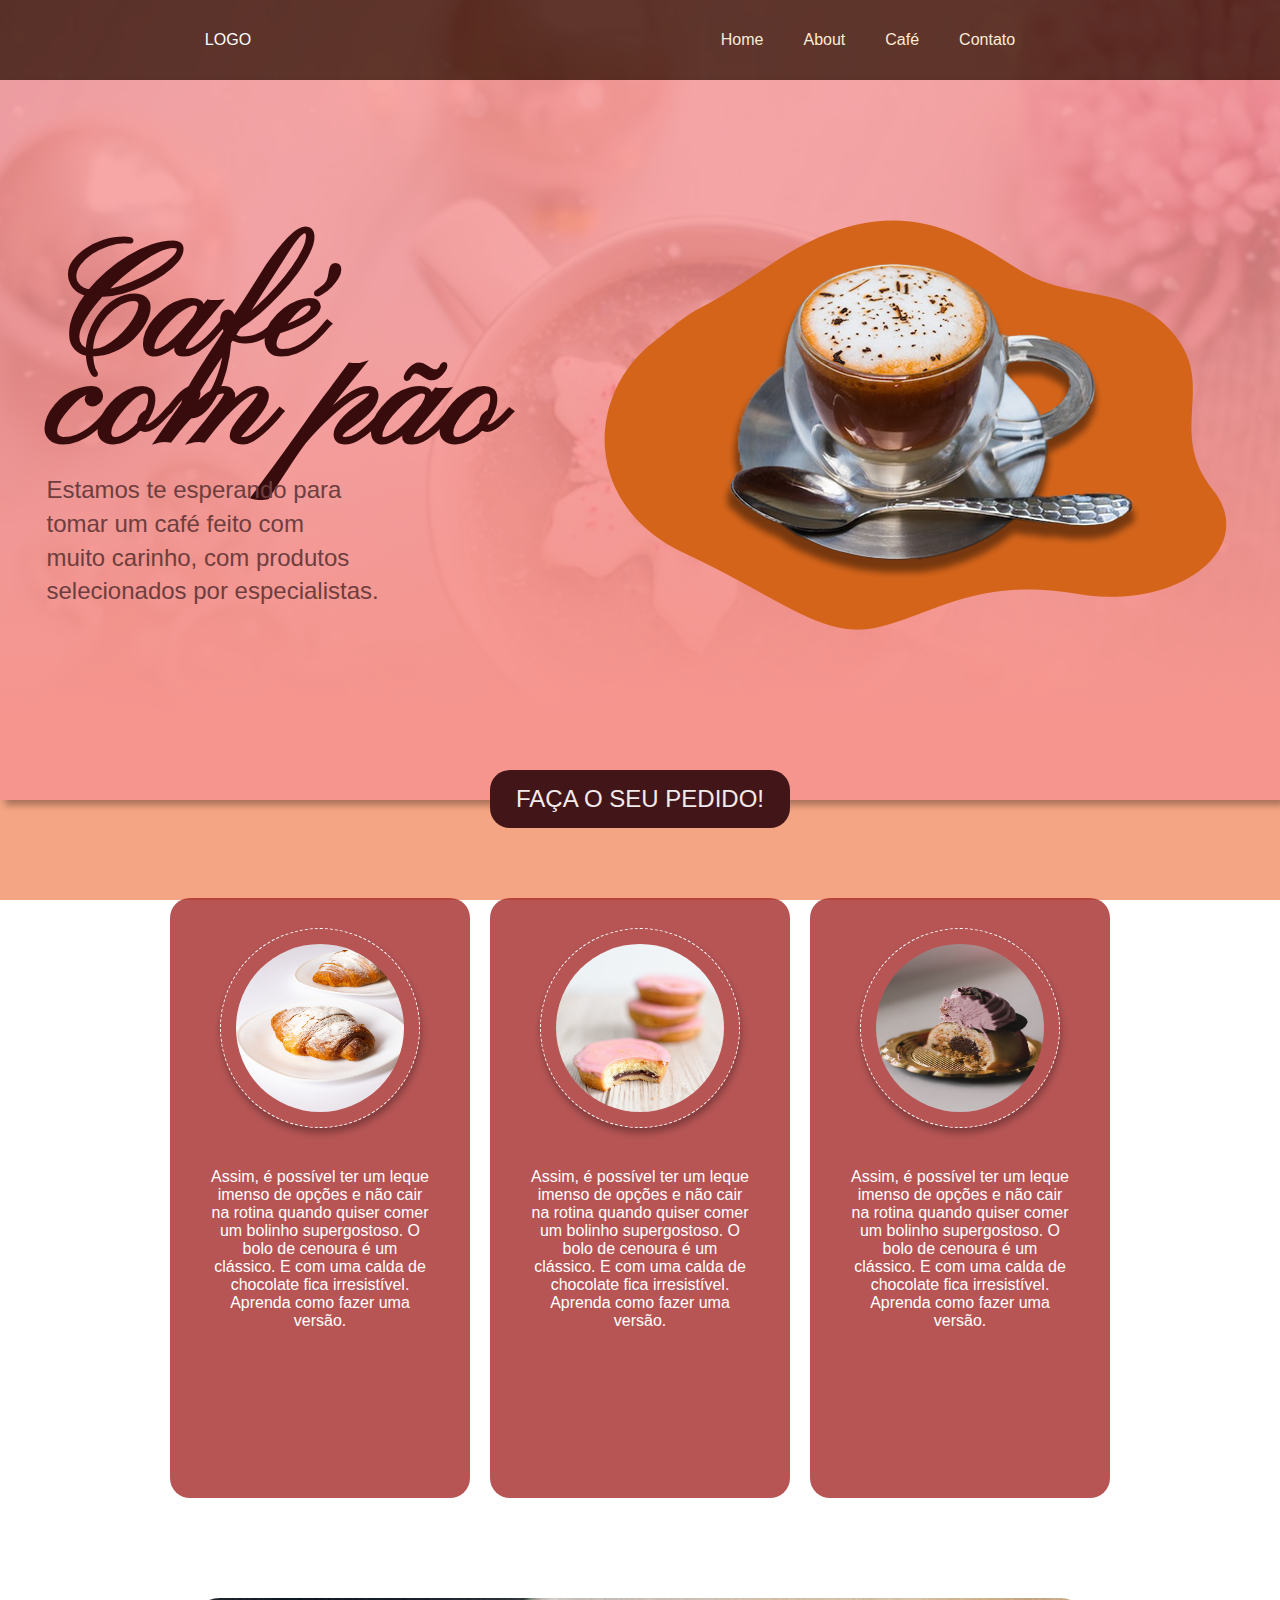
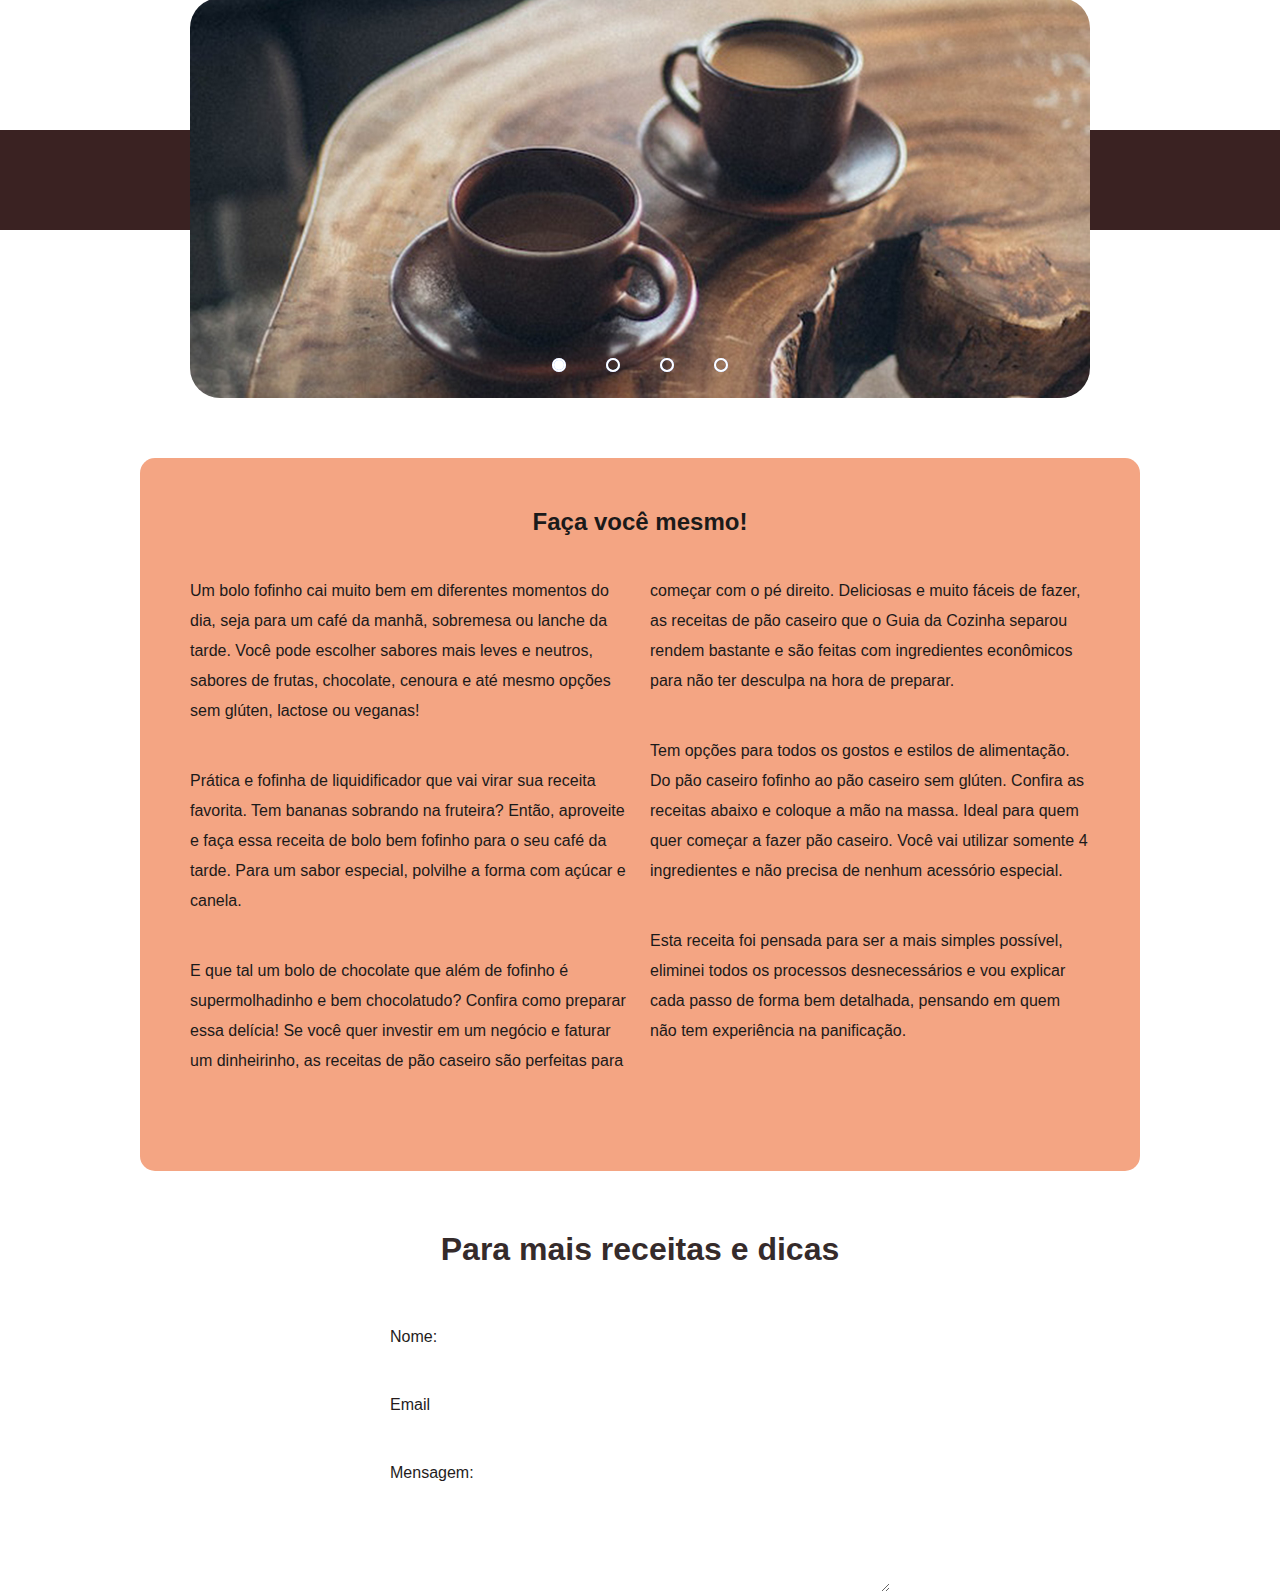
<file: index.html>
<!DOCTYPE html>
<html lang="pt-br">

<head>
    <meta charset="UTF-8">
    <meta name="viewport" content="width=device-width, initial-scale=1.0">
    <title>First School</title>
    <link rel="stylesheet" href="css/style.css">
    <link rel="stylesheet" href="css/">
    <link rel="stylesheet" href="css/">


    <link rel="stylesheet" href="css/style-slider.css">
    <link rel="preconnect" href="https://fonts.googleapis.com">
    <link rel="preconnect" href="https://fonts.gstatic.com" crossorigin>
    <link href="https://fonts.googleapis.com/css2?family=Pinyon+Script&display=swap" rel="stylesheet">

</head>

<body>
    <header class="header">
        <div id="logo">LOGO</div>
        <nav class="nav-toggle" id="menu">
            <ul>
                <li>
                    <a href="#">Home</a>
                </li>
                <li>
                    <a href="#">About</a>
                </li>
                <li>
                    <a href="#">Café</a>
                </li>
                <li>
                    <a href="#">Contato</a>
                </li>
            </ul>
        </nav>

    </header>
    <section class="sct-01">
        <div id="titulo ">
            <h1>Café
                <br>com pão
            </h1>
            <p>Estamos te esperando para <br>tomar um café feito com <br>muito carinho, com produtos <br>selecionados por especialistas.</p>
        </div>
        <div><img src="img/cafe.png " alt=" "></div>
    </section>
    <main>

        <button>FAÇA O SEU PEDIDO!</button>
        <section class="sct-02">
            <div>
                <img src="img/croassant.jpg" alt=" ">
                <p>Assim, é possível ter um leque imenso de opções e não cair na rotina quando quiser comer um bolinho supergostoso. O bolo de cenoura é um clássico. E com uma calda de chocolate fica irresistível. Aprenda como fazer uma versão.
                </p>
            </div>
            <div><img src="img/biscoito.jpg" alt="">
                <p>Assim, é possível ter um leque imenso de opções e não cair na rotina quando quiser comer um bolinho supergostoso. O bolo de cenoura é um clássico. E com uma calda de chocolate fica irresistível. Aprenda como fazer uma versão.
                </p>
            </div>
            <div><img src="img/doce.jpg" alt=" ">
                <p>Assim, é possível ter um leque imenso de opções e não cair na rotina quando quiser comer um bolinho supergostoso. O bolo de cenoura é um clássico. E com uma calda de chocolate fica irresistível. Aprenda como fazer uma versão.
                </p>
            </div>
        </section>
        <section class="slider">
            <div class="slides">
                <!-- Radio buttons -->
                <input type="radio" name="radio-btn" id="radio1">
                <input type="radio" name="radio-btn" id="radio2">
                <input type="radio" name="radio-btn" id="radio3">
                <input type="radio" name="radio-btn" id="radio4 ">
                <!-- Fim Radio buttons -->
                <!-- Slide images -->
                <div class="slide first">
                    <img src="img-01/img-01-.jpg" alt="">
                </div>
                <div class="slide">
                    <img src="img-01/img-02-.jpg" alt="">
                </div>
                <div class="slide">
                    <img src="img-01/img-03-.jpg" alt="">
                </div>
                <div class="slide">
                    <img src="img-01/img-04-.jpg" alt="">
                </div>
                <!-- Fim slide images -->
                <!-- Navigation auto -->
                <div class="navigation-auto">
                    <div class="auto-btn1"></div>
                    <div class="auto-btn2"></div>
                    <div class="auto-btn3"></div>
                    <div class="auto-btn4"></div>
                </div>
                <!-- Fim Navigation auto -->
            </div>
            <!-- Manual Navigation -->
            <div class="manual-navigation">
                <label for="radio1" class="manual-btn"></label>
                <label for="radio2" class="manual-btn"></label>
                <label for="radio3" class="manual-btn"></label>
                <label for="radio4" class="manual-btn"></label>
            </div>
            <!-- Fim Manual Navigation -->
        </section>

        <article class="artigo">
            <div>
                <h2>Faça você mesmo!</h2>
            </div>
            <div class="paragrafo">

                <p>Um bolo fofinho cai muito bem em diferentes momentos do dia, seja para um café da manhã, sobremesa ou lanche da tarde. Você pode escolher sabores mais leves e neutros, sabores de frutas, chocolate, cenoura e até mesmo opções sem glúten,
                    lactose ou veganas! </p>
                <p>

                    Prática e fofinha de liquidificador que vai virar sua receita favorita. Tem bananas sobrando na fruteira? Então, aproveite e faça essa receita de bolo bem fofinho para o seu café da tarde. Para um sabor especial, polvilhe a forma com açúcar e canela.
                </p>
                <p>

                    E que tal um bolo de chocolate que além de fofinho é supermolhadinho e bem chocolatudo? Confira como preparar essa delícia! Se você quer investir em um negócio e faturar um dinheirinho, as receitas de pão caseiro são perfeitas para começar com o pé direito.
                    Deliciosas e muito fáceis de fazer, as receitas de pão caseiro que o Guia da Cozinha separou rendem bastante e são feitas com ingredientes econômicos para não ter desculpa na hora de preparar. </p>
                <p>Tem opções para todos os gostos e estilos de alimentação. Do pão caseiro fofinho ao pão caseiro sem glúten. Confira as receitas abaixo e coloque a mão na massa. Ideal para quem quer começar a fazer pão caseiro. Você vai utilizar somente
                    4 ingredientes e não precisa de nenhum acessório especial.
                </p>
                <p>

                    Esta receita foi pensada para ser a mais simples possível, eliminei todos os processos desnecessários e vou explicar cada passo de forma bem detalhada, pensando em quem não tem experiência na panificação.
                </p>
            </div>

        </article>

        <section class="form-01">
            <h1>Para mais receitas e dicas</h1>

            <form id="form" action=" ">
                <label for="name">Nome:</label>
                <input type="text" id="name">
                <label for="email">Email</label>
                <input type="text" id="email">
                <label for="message">Mensagem:</label>
                <textarea name="textarea" id="message" cols="30" rows="10"></textarea>
            </form>
        </section>
    </main>
    <footer id="rodape">
        <p>Designer | Lazaro Lucio</p>
        <div>
            <img src="img/face.png" alt=" ">
            <img src="img/insta.png" alt=" ">
            <img src="img/whats.png" alt=" ">
            <img src="img/twitter.png" alt=" ">
        </div>
    </footer>
    <script src="js/script-slider.js"></script>

</body>

</html>
</file>
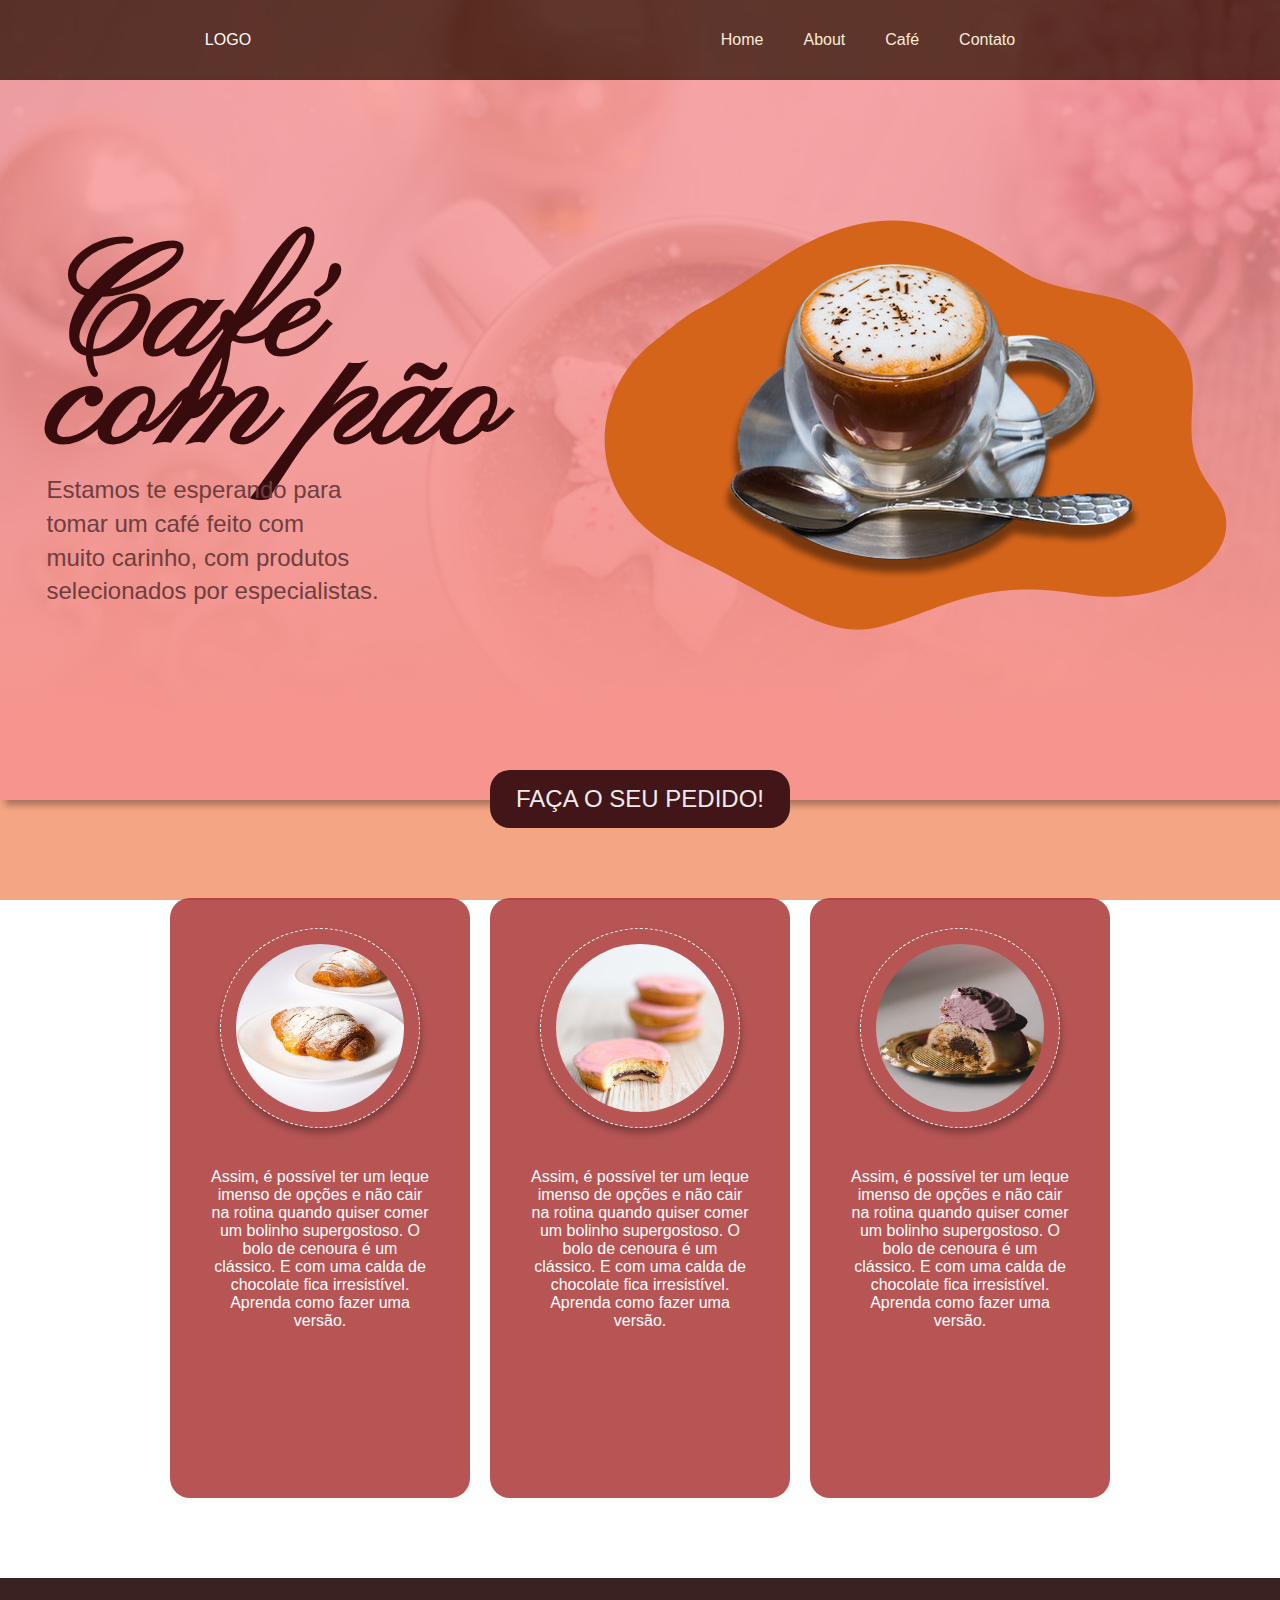
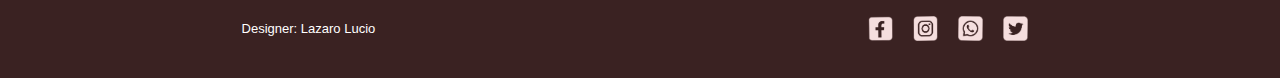
<file: index-ini.html>
<!DOCTYPE html>
<html lang="pt-br">

<head>
    <meta charset="UTF-8">
    <meta name="viewport" content="width=device-width, initial-scale=1.0">
    <title>First School</title>
    <link rel="stylesheet" href="css/style-ini.css">

    <link rel="preconnect" href="https://fonts.googleapis.com">
    <link rel="preconnect" href="https://fonts.gstatic.com" crossorigin>
    <link href="https://fonts.googleapis.com/css2?family=Pinyon+Script&display=swap" rel="stylesheet">

</head>

<body>
    <header class="header">
        <div id="logo">LOGO</div>
        <nav class="nav-toggle" id="menu">
            <ul>
                <li>
                    <a href="#">Home</a>
                </li>
                <li>
                    <a href="#">About</a>
                </li>
                <li>
                    <a href="#">Café</a>
                </li>
                <li>
                    <a href="#">Contato</a>
                </li>
            </ul>
        </nav>

    </header>
    <section class="sct-01">
        <div id="titulo ">
            <h1>Café
                <br>com pão
            </h1>
            <p>Estamos te esperando para <br>tomar um café feito com <br>muito carinho, com produtos <br>selecionados por especialistas.</p>
        </div>
        <div><img src="img/cafe.png " alt=" "></div>
    </section>
    <main>

        <button>FAÇA O SEU PEDIDO!</button>
        <section class="sct-02">
            <div>
                <img src="img/croassant.jpg" alt=" ">
                <p>Assim, é possível ter um leque imenso de opções e não cair na rotina quando quiser comer um bolinho supergostoso. O bolo de cenoura é um clássico. E com uma calda de chocolate fica irresistível. Aprenda como fazer uma versão.
                </p>
            </div>
            <div><img src="img/biscoito.jpg" alt="">
                <p>Assim, é possível ter um leque imenso de opções e não cair na rotina quando quiser comer um bolinho supergostoso. O bolo de cenoura é um clássico. E com uma calda de chocolate fica irresistível. Aprenda como fazer uma versão.
                </p>
            </div>
            <div><img src="img/doce.jpg" alt=" ">
                <p>Assim, é possível ter um leque imenso de opções e não cair na rotina quando quiser comer um bolinho supergostoso. O bolo de cenoura é um clássico. E com uma calda de chocolate fica irresistível. Aprenda como fazer uma versão.
                </p>
            </div>
        </section>

    </main>
    <footer id="rodape">
        <p>Designer: Lazaro Lucio</p>
        <div>
            <img src="img/face.png" alt=" ">
            <img src="img/insta.png" alt=" ">
            <img src="img/whats.png" alt=" ">
            <img src="img/twitter.png" alt=" ">
        </div>
    </footer>
    <script src="js/script-slider.js"></script>

</body>

</html>
</file>
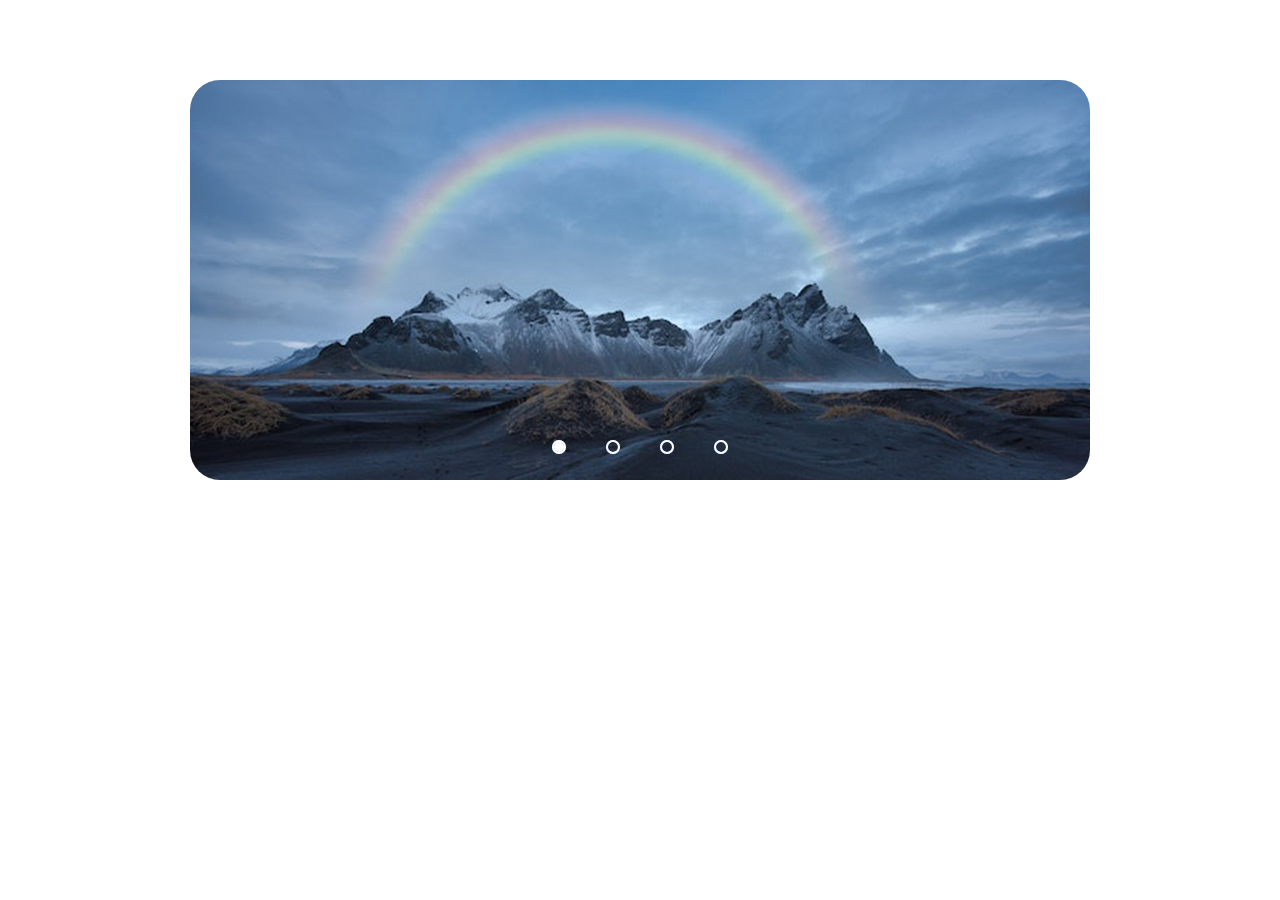
<file: slider.html>
<!DOCTYPE html>
<html lang="pt-br">

<head>
    <meta charset="UTF-8">
    <meta name="viewport" content="width=device-width, initial-scale=1.0">
    <title>Carrossel</title>
    <link rel="stylesheet" href="css/style-slider.css">

</head>

<body>
    <section class="slider">
        <div class="slides">
            <!-- Radio buttons -->
            <input type="radio" name="radio-btn" id="radio1">
            <input type="radio" name="radio-btn" id="radio2">
            <input type="radio" name="radio-btn" id="radio3">
            <input type="radio" name="radio-btn" id="radio4">
            <!-- Fim Radio buttons -->
            <!-- Slide images -->
            <div class="slide first">
                <img src="img-01/img-01.jpg" alt="">
            </div>
            <div class="slide">
                <img src="img-01/img-02.jpg" alt="">
            </div>
            <div class="slide">
                <img src="img-01/img-03.jpg" alt="">
            </div>
            <div class="slide">
                <img src="img-01/img-04.jpg" alt="">
            </div>
            <!-- Fim slide images -->
            <!-- Navigation auto -->
            <div class="navigation-auto">
                <div class="auto-btn1"></div>
                <div class="auto-btn2"></div>
                <div class="auto-btn3"></div>
                <div class="auto-btn4"></div>
            </div>
            <!-- Fim Navigation auto -->
        </div>
        <!-- Manual Navigation -->
        <div class="manual-navigation">
            <label for="radio1" class="manual-btn"></label>
            <label for="radio2" class="manual-btn"></label>
            <label for="radio3" class="manual-btn"></label>
            <label for="radio4" class="manual-btn"></label>
        </div>
        <!-- Fim Manual Navigation -->

    </section>
    <script src="js/script-slider.js"></script>
</body>

</html>
</file>
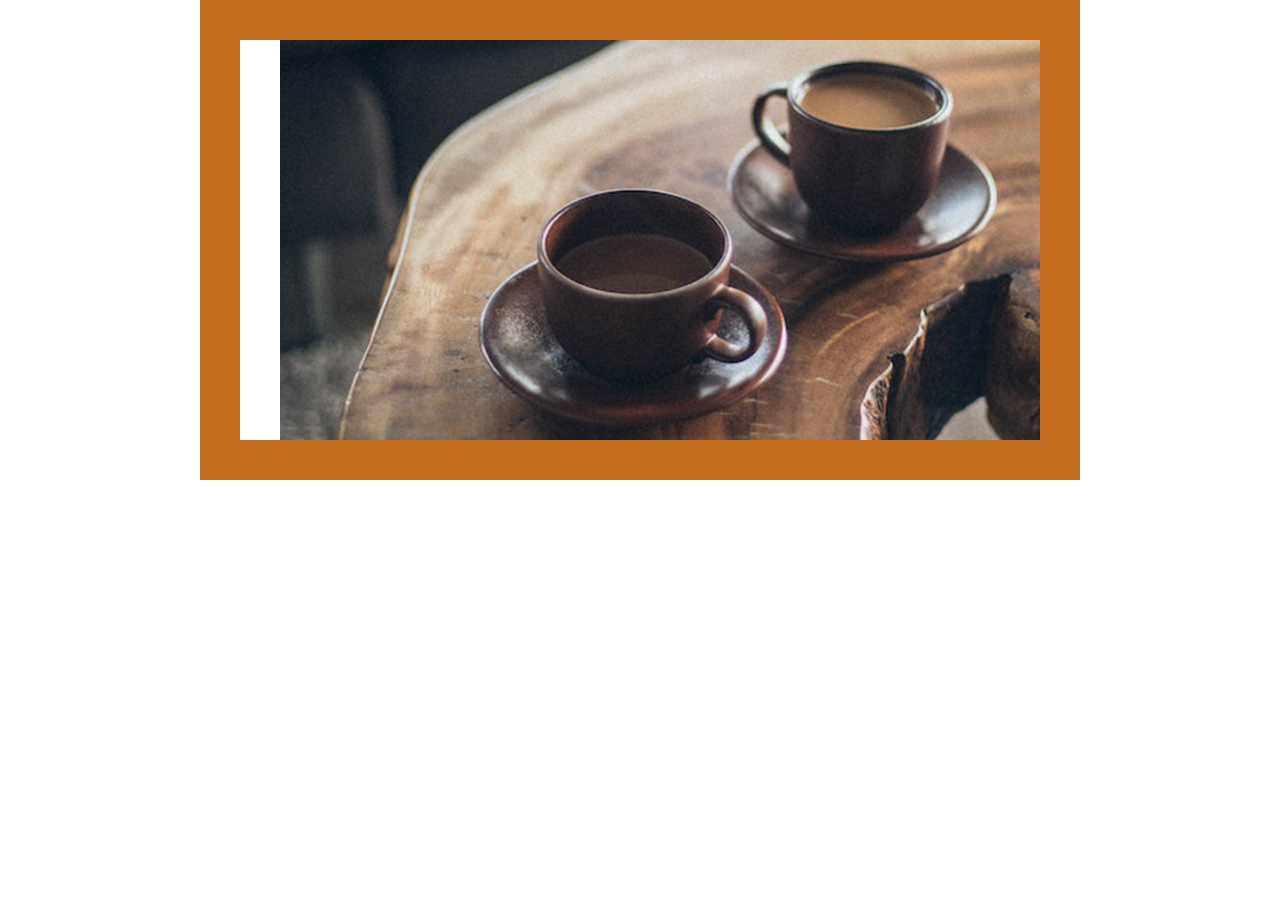
<file: slides.html>
<!DOCTYPE html>
<html lang="en">

<head>
    <meta charset="UTF-8">
    <meta name="viewport" content="width=device-width, initial-scale=1.0">
    <title>Slides</title>
    <link rel="stylesheet" href="css/style-carrossel.css">

</head>

<body>
    <section class="carrossel">
        <!-- slides -->
        <ul>
            <li><img src="img-01/img-01-.jpg" alt=""></li>
            <li><img src="img-01/img-02-.jpg" alt=""></li>
            <li><img src="img-01/img-03-.jpg" alt=""></li>
        </ul>
        <!-- Fim slides -->

    </section>
</body>

</html>
</file>
<file: css/style.css>
/* Base */
    
    * {
        margin: 0;
        padding: 0;
        box-sizing: border-box;
    }
    
    body {
        margin: 0;
        font-family: Verdana, Geneva, Tahoma, sans-serif;
        color: white;
        background-image: linear-gradient(to bottom, transparent 30%, #f4a583 80%), url("../img/back.jpg");
        background-repeat: repeat;
        background-size: cover;
        background-attachment: fixed;
    }
    /* Cabecalho */
    
    .header {
        display: flex;
        justify-content: space-around;
        align-items: center;
        background-color: rgba(79, 32, 21, .9);
        height: 80px;
        width: 100vw;
    }
    
    #logo {
        padding: 20px;
        left: 0;
        right: 0;
        text-align: left;
    }
    
    header {
        width: 100vw;
    }
    
    nav {
        display: flex;
    }
    /* Menu */
    
    li {
        padding: 0px 20px 0px 20px;
        text-decoration: none;
        list-style-type: none;
        cursor: pointer;
    }
    
    ul {
        display: flex;
        justify-content: ;
        padding: 0px 20px 0px 20px;
        text-decoration: none;
        margin: 40px;
    }
    
    ul li a {
        text-decoration: none;
        color: antiquewhite;
        cursor: pointer;
    }
    
    a {
        cursor: pointer;
    }
    
    ul li a:hover {
        text-decoration: none;
        color: rgb(239, 189, 124);
    }
    
    main {
        height: 100vh;
        max-width: 1000px;
        margin: auto;
        padding-top: 0px;
    }
    /* Botoes */
    
    button {
        display: block;
        margin: auto;
        padding: 15px;
        width: 300px;
        border-radius: 20px;
        border: 0;
        background-color: rgb(66, 22, 25);
        color: rgb(243, 234, 234);
        font-size: 1.5em;
        cursor: pointer;
    }
    
    button {
        margin-top: -30px;
    }
    
    #titulo {
        margin: 120px -80px 0px 100px;
    }
    /* Secao 01 */
    
    .sct-01 {
        display: grid;
        grid-template-columns: auto auto;
        margin: auto;
        width: 100vw;
        height: 80vh;
        background-color: rgba(246, 145, 145, .8);
        font-family: 'Pinyon Script', cursive;
        font-size: 5em;
        line-height: 1.1em;
        text-align: left;
        color: rgb(56, 12, 12);
        box-shadow: 5px 5px 7px #0f050554;
        z-index: 1;
    }
    
    .sct-01 div {
        margin: auto;
        border-radius: 20px;
    }
    
    .sct-01 div p {
        font-family: Verdana, Geneva, Tahoma, sans-serif;
        font-size: .3em;
        text-align: left;
        line-height: 1.4em;
        color: rgb(110, 62, 62);
        margin-top: 25px;
    }
    /* Secao 02 */
    
    .sct-02 div {
        width: 300px;
        height: 600px;
        background-color: rgba(165, 42, 42, .8);
        margin: auto;
        border-radius: 20px;
    }
    
    .sct-02 {
        display: grid;
        grid-template-columns: auto auto auto;
        margin: auto;
        padding: 20px;
    }
    
    .sct-02 img {
        display: grid;
        width: 200px;
        height: 200px;
        border-radius: 50%;
        grid-template-columns: auto auto auto;
        margin: auto;
        box-shadow: 1px 5px 7px #0f050554;
    }
    
    .sct-02 img {
        margin-top: 30px;
    }
    
    .sct-02 div p {
        margin: auto;
        padding: 40px;
        text-align: center;
    }
    
    .sct-02 {
        margin-top: 50px;
    }
    
    .sct-02 div img {
        background-color: rgba(138, 129, 129, 0.0);
        border: 1px dashed white;
        padding: 15px;
    }
    
    .artigo {
        width: 1000px;
        padding: 50px;
        margin-top: 60px;
        background-color: #f4a583;
        color: #1b1a1a;
        text-align: left;
        border-radius: 15px;
    }
    
    .artigo h2 {
        display: block;
        text-align: center;
        margin-bottom: 40px;
    }
    
    .artigo .paragrafo {
        text-align: left;
        margin-bottom: 40px;
        column-count: 2;
        column-gap: 20px;
    }
    
    .artigo p {
        line-height: 30px;
        margin-bottom: 40px;
    }
    
    #form {
        display: flex;
        flex-direction: column;
        gap: 10px;
        width: 500px;
        margin: 0 auto;
        color: rgb(36, 28, 28);
    }
    
    #form input {
        height: 30px;
        border-radius: 4px;
        border: 0;
    }
    
    textarea {
        height: 100px;
        border-radius: 4px;
        border: 0;
    }
    
    .form-01 h1 {
        text-align: center;
        margin: 60px 0;
        color: rgb(53, 43, 43);
    }
    /* Rodape */
    
    #rodape {
        display: flex;
        justify-content: space-around;
        align-items: center;
        background-color: rgb(58, 34, 34);
        height: 100px;
        width: 100%;
        margin-top: 60px;
        font-size: 13px;
    }
    
    #rodape div {
        display: flex;
        justify-content: space-around;
        align-items: center;
    }
    
    #rodape div img {
        height: 25px;
        width: 25px;
        margin: 0 10px;
    }
</file>
<file: css/style-slider.css>
/*body {
            margin: 0;
            padding: 0;
            width: 100%;
            height: 100vh;
            display: flex;
            justify-content: center;
            align-items: center;
        }
        */
        
        .slider {
            margin: 0 auto;
            width: 900px;
            height: 400px;
            overflow: hidden;
            border-radius: 30px;
        }
        
        .slider {
            margin-top: 80px;
        }
        
        .slides {
            width: 400%;
            height: 400px;
            display: flex;
        }
        
        .slides input {
            display: none;
        }
        
        .slide {
            width: 35%;
            position: relative;
            transition: .5s;
        }
        
        .slide img {
            width: 900px;
        }
        
        .manual-navigation {
            position: absolute;
            width: 900px;
            margin-top: -40px;
            display: flex;
            justify-content: center;
        }
        
        .manual-btn {
            border: 2px solid white;
            padding: 5px;
            border-radius: 10px;
            cursor: pointer;
            transition: .5s;
        }
        
        .manual-btn:not(:last-child) {
            margin-right: 40px;
        }
        
        .manual-btn:hover {
            background-color: white;
        }
        
        #radio1:checked~.first {
            margin-left: 0;
        }
        
        #radio2:checked~.first {
            margin-left: -33.3%;
        }
        
        #radio3:checked~.first {
            margin-left: -70%;
        }
        
        #radio4:checked~.first {
            margin-left: -105%;
        }
        
        .navigation-auto div {
            border: 2px solid rgb(119, 154, 243);
            padding: 5px;
            border-radius: 10px;
            cursor: pointer;
            transition: 1s;
        }
        
        .navigation-auto {
            position: absolute;
            width: 900px;
            margin-top: 360px;
            display: flex;
            justify-content: center;
        }
        
        .navigation-auto div:not(:last-child) {
            margin-right: 40px;
        }
        
        #radio1:checked~.navigation-auto .auto-btn1 {
            background-color: white;
        }
        
        #radio2:checked~.navigation-auto .auto-btn2 {
            background-color: white;
        }
        
        #radio3:checked~.navigation-auto .auto-btn3 {
            background-color: white;
        }
        
        #radio4:checked~.navigation-auto .auto-btn4 {
            background-color: white;
        }
</file>
<file: css/style-ini.css>
/* Base */
    
    * {
        margin: 0;
        padding: 0;
        box-sizing: border-box;
    }
    
    body {
        margin: 0;
        font-family: Verdana, Geneva, Tahoma, sans-serif;
        color: white;
        height: 100%;
        background-image: linear-gradient(to bottom, transparent 30%, #f4a583 80%), url("../img/back.jpg");
        background-repeat: repeat;
        background-size: cover;
        background-attachment: fixed;
    }
    /* Cabecalho */
    
    .header {
        display: flex;
        justify-content: space-around;
        align-items: center;
        background-color: rgba(79, 32, 21, .9);
        height: 80px;
        width: 100vw;
    }
    
    #logo {
        padding: 20px;
        left: 0;
        right: 0;
        text-align: left;
    }
    
    header {
        width: 100vw;
    }
    
    nav {
        display: flex;
    }
    /* Menu */
    
    li {
        padding: 0px 20px 0px 20px;
        text-decoration: none;
        list-style-type: none;
        cursor: pointer;
    }
    
    ul {
        display: flex;
        justify-content: ;
        padding: 0px 20px 0px 20px;
        text-decoration: none;
        margin: 40px;
    }
    
    ul li a {
        text-decoration: none;
        color: antiquewhite;
        cursor: pointer;
    }
    
    a {
        cursor: pointer;
    }
    
    ul li a:hover {
        text-decoration: none;
        color: rgb(239, 189, 124);
    }
    
    main {
        height: 100%;
        max-width: 1000px;
        margin: auto;
        padding-top: 0px;
    }
    /* Botoes */
    
    button {
        display: block;
        margin: auto;
        padding: 15px;
        width: 300px;
        border-radius: 20px;
        border: 0;
        background-color: rgb(66, 22, 25);
        color: rgb(243, 234, 234);
        font-size: 1.5em;
        cursor: pointer;
    }
    
    button {
        margin-top: -30px;
    }
    
    #titulo {
        margin: 120px -80px 0px 100px;
    }
    /* Secao 01 */
    
    .sct-01 {
        display: grid;
        grid-template-columns: auto auto;
        margin: auto;
        width: 100vw;
        height: 80vh;
        background-color: rgba(246, 145, 145, .8);
        font-family: 'Pinyon Script', cursive;
        font-size: 5em;
        line-height: 1.1em;
        text-align: left;
        color: rgb(56, 12, 12);
        box-shadow: 5px 5px 7px #0f050554;
        z-index: 1;
    }
    
    .sct-01 div {
        margin: auto;
        border-radius: 20px;
    }
    
    .sct-01 div p {
        font-family: Verdana, Geneva, Tahoma, sans-serif;
        font-size: .3em;
        text-align: left;
        line-height: 1.4em;
        color: rgb(110, 62, 62);
        margin-top: 25px;
    }
    /* Secao 02 */
    
    .sct-02 div {
        width: 300px;
        height: 600px;
        background-color: rgba(165, 42, 42, .8);
        margin: auto;
        border-radius: 20px;
    }
    
    .sct-02 {
        display: grid;
        grid-template-columns: auto auto auto;
        margin: auto;
        padding: 20px;
    }
    
    .sct-02 img {
        display: grid;
        width: 200px;
        height: 200px;
        border-radius: 50%;
        grid-template-columns: auto auto auto;
        margin: auto;
        box-shadow: 1px 5px 7px #0f050554;
    }
    
    .sct-02 img {
        margin-top: 30px;
    }
    
    .sct-02 div p {
        margin: auto;
        padding: 40px;
        text-align: center;
    }
    
    .sct-02 {
        margin-top: 50px;
    }
    
    .sct-02 div img {
        background-color: rgba(138, 129, 129, 0.0);
        border: 1px dashed white;
        padding: 15px;
    }
    /* Rodape */
    
    #rodape {
        display: flex;
        justify-content: space-around;
        align-items: center;
        background-color: rgb(58, 34, 34);
        height: 100px;
        width: 100%;
        margin-top: 60px;
        font-size: 13px;
    }
    
    #rodape div {
        display: flex;
        justify-content: space-around;
        align-items: center;
    }
    
    #rodape div img {
        height: 25px;
        width: 25px;
        margin: 0 10px;
    }
</file>
<file: css/style-carrossel.css>
.carrossel {
  margin-top: 40px;
  margin-bottom: 40px;
}
.carrossel {
    display: flex;
    width: 800px;
    height: 400px;
    outline: 40px solid rgb(193, 109, 29);
    margin: 40px auto;
    overflow: hidden;
}

.carrossel ul {
    display: flex;
    width: 2700px;
    height: 400px;
    outline: 1px solid black;
    margin: 0 auto;
    list-style: none;
}

.carrossel li {
    position: relative;
    animation: slides 10s infinite ease;
}

@keyframes slides {
    0% {
        left: -40px;
    }
    20% {
        left: -40px;
    }
    30% {
        left: -1000px;
    }
    50% {
        left: -1000px;
    }
    60% {
        left: -2000px;
    }
    80% {
        left: -2000px;
    }
    100% {
        left: -40px;
    }
}
</file>
